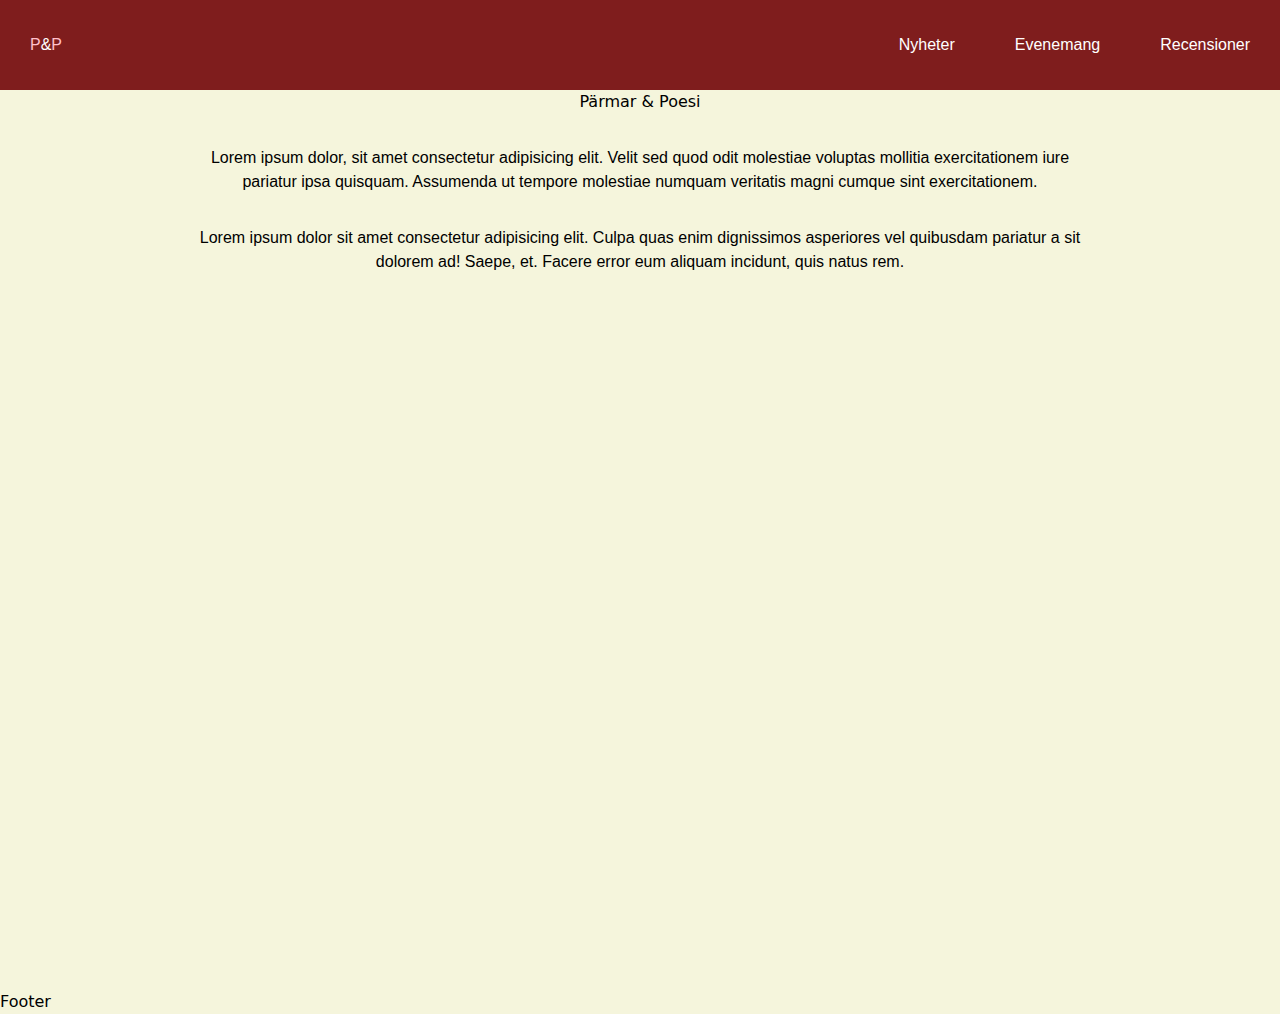
<file: Index.html>
<!DOCTYPE html>
<html lang="en">

<head>
    <meta charset="UTF-8">
    <meta name="viewport" content="width=device-width, initial-scale=1.0">
    <title>Document</title>
    <link rel="stylesheet" href="style.css">
</head>

<body>
    <nav> 

        <h1 class="logo">
            <a href="index.html">
                <span class="pink">P</span>
                <span class="white">&</span>
                <Span class="pink">P</Span>
            </a>
        </h1>

        <ul class="sidebar">
            <li onclick=hideSidebar()><a href="#"><svg xmlns="http://www.w3.org/2000/svg" height="24px"
                        viewBox="0 -960 960 960" width="24px" fill="#000000">
                        <path d="m321-80-71-71 329-329-329-329 71-71 400 400L321-80Z" />
                    </svg></a></li>
            <li><a href="Nyheter.html">Nyheter</a></li>
            <li><a href="evenemang.html">Evenemang</a></li>
            <li><a href="personalen.html">Recensioner</a></li>
        </ul>

        <ul>
            <li class="show-on-desktop"><a href="Nyheter.html">Nyheter</a></li>
            <li class="show-on-desktop"><a href="evenemang.html">Evenemang</a></li>
            <li class="show-on-desktop"><a href="personalen.html">Recensioner</a></li>
            <li class="hide-on-desktop" onclick=showSidebar()><a href="#"><svg xmlns="http://www.w3.org/2000/svg"
                        height="24px" viewBox="0 -960 960 960" width="24px" fill="#000000">
                        <path d="M400-80 0-480l400-400 71 71-329 329 329 329-71 71Z" />
                    </svg></a></li>

        </ul>


    </nav>

    <main class="startsida-main">

        <!-- <img src="https://images.pexels.com/photos/1907785/pexels-photo-1907785.jpeg" alt="Bokhylla"> -->

        <h2>
            Pärmar & Poesi
        </h2>

        <p class="Description">
            Lorem ipsum dolor, sit amet consectetur adipisicing elit. Velit sed quod odit molestiae voluptas mollitia
            exercitationem iure pariatur ipsa quisquam. Assumenda ut tempore molestiae numquam veritatis magni cumque
            sint exercitationem.
        </p>

        <p>
            Lorem ipsum dolor sit amet consectetur adipisicing elit. Culpa quas enim dignissimos asperiores vel
            quibusdam pariatur a sit dolorem ad! Saepe, et. Facere error eum aliquam incidunt, quis natus rem.
        </p>
    </main>

    <footer>
        Footer
    </footer>


    <script>
        function showSidebar() {
            const sidebar = document.querySelector('.sidebar');
            sidebar.style.display = 'flex';
        }

        function hideSidebar() {
            const sidebar = document.querySelector('.sidebar');
            sidebar.style.display = 'none';
        }
    </script>
</body>

</html>
</file>
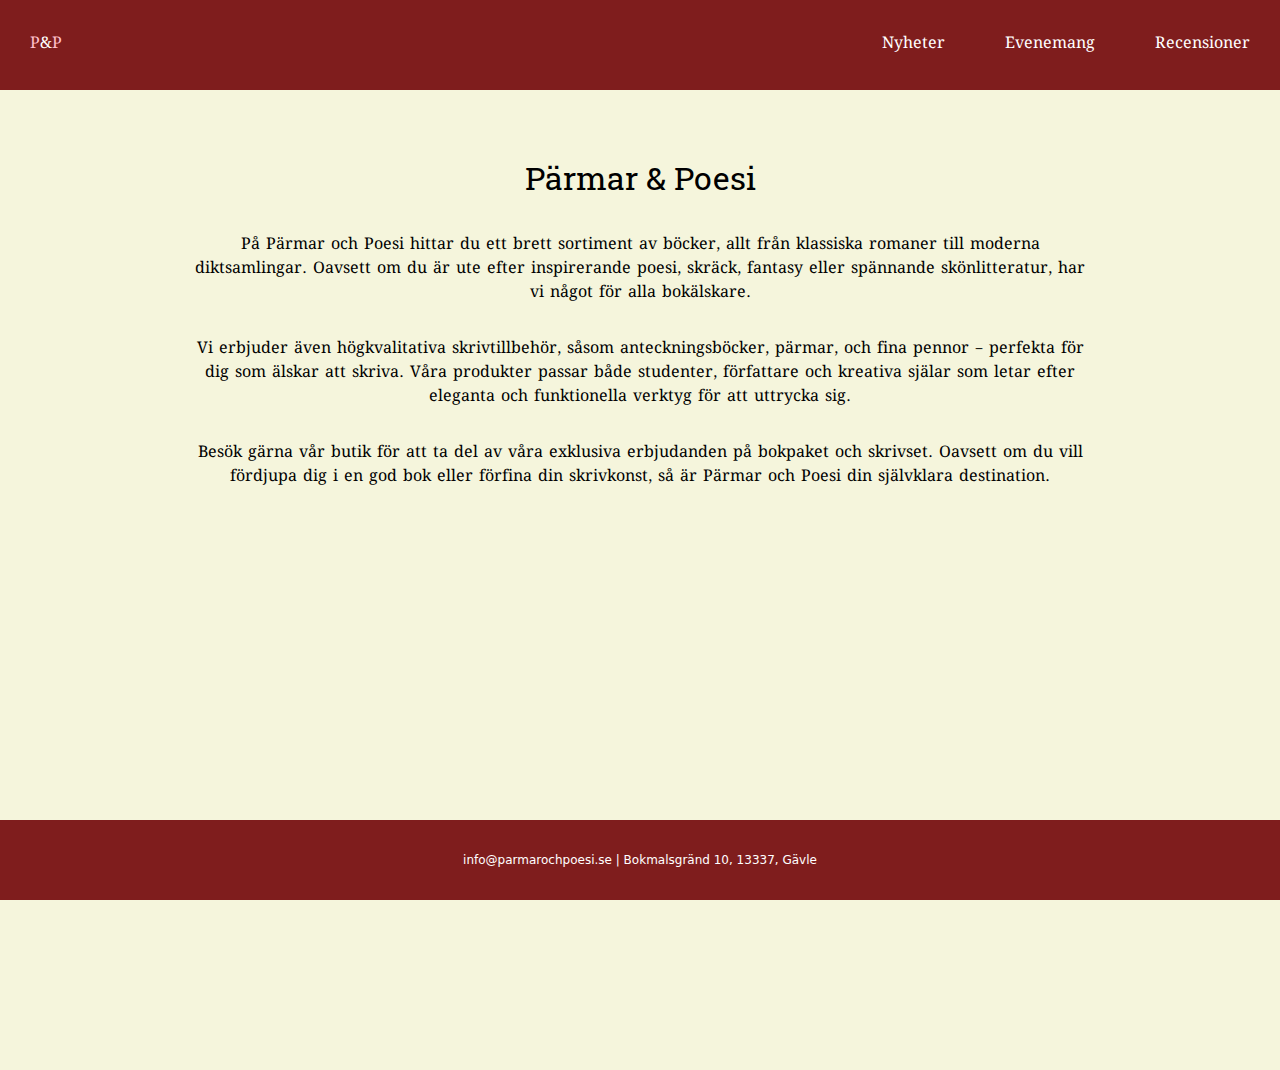
<file: index.html>
<!DOCTYPE html>
<html lang="sv">

<head>
    <meta charset="UTF-8">
    <meta name="viewport" content="width=device-width, initial-scale=1.0">
    <meta name="description" content="Din lokala bokhandel i Gävle">
    <meta name="keywords" content="Litteratur, Skrivmaterial, Evenemang">
    <meta name="author" content="Gentiana, Madelen, Mattias, Mårten">
    <title>P&P - Start</title>
    <link rel="stylesheet" href="style.css">

    <link rel="preconnect" href="https://fonts.googleapis.com">
    <link rel="preconnect" href="https://fonts.gstatic.com" crossorigin>
    <link rel="preconnect" href="https://fonts.googleapis.com">
    <link rel="preconnect" href="https://fonts.gstatic.com" crossorigin>
    <link href="https://fonts.googleapis.com/css2?family=Hind+Siliguri:wght@300;400;500;600;700&family=Overpass:ital,wght@0,100..900;1,100..900&family=Playwrite+GB+S:ital,wght@0,100..400;1,100..400&display=swap" rel="stylesheet">
    <link rel="preconnect" href="https://fonts.googleapis.com">
    <link rel="preconnect" href="https://fonts.gstatic.com" crossorigin>
    <link href="https://fonts.googleapis.com/css2?family=Hind+Siliguri:wght@300;400;500;600;700&family=Playwrite+GB+S:ital,wght@0,100..400;1,100..400&display=swap" rel="stylesheet">

    <link rel="preconnect" href="https://fonts.googleapis.com">
    <link rel="preconnect" href="https://fonts.gstatic.com" crossorigin>
    <link href="https://fonts.googleapis.com/css2?family=Roboto+Slab:wght@100..900&display=swap" rel="stylesheet">
    <link rel="preconnect" href="https://fonts.googleapis.com">
    <link rel="preconnect" href="https://fonts.gstatic.com" crossorigin>
    <link href="https://fonts.googleapis.com/css2?family=Noto+Serif+Oriya:wght@400..700&family=Roboto+Slab:wght@100..900&display=swap" rel="stylesheet">
</head>

<body>
    <nav>

        <h2>
            <a href="index.html">
                <span class="pink">P</span>
                &
                <span class="pink">P</span>
            </a>
        </h2>

        <ul class="sidebar">
            <li onclick=hideSidebar()><a class="button" href="#"><svg class="button" xmlns="http://www.w3.org/2000/svg" height="24px"
                        viewBox="0 -960 960 960" width="24px" fill="#000000">
                        <path d="m321-80-71-71 329-329-329-329 71-71 400 400L321-80Z" />
                    </svg></a></li>
            <li><a href="Nyheter.html">Nyheter</a></li>
            <li><a href="evenemang.html">Evenemang</a></li>
            <li><a href="recensioner.html">Recensioner</a></li>
        </ul>

        <ul>
            <li class="show-on-desktop"><a href="Nyheter.html">Nyheter</a></li>
            <li class="show-on-desktop"><a href="evenemang.html">Evenemang</a></li>
            <li class="show-on-desktop"><a href="recensioner.html">Recensioner</a></li>
            <li class="hide-on-desktop" onclick=showSidebar()><a href="#"><svg xmlns="http://www.w3.org/2000/svg"
                        height="24px" viewBox="0 -960 960 960" width="24px" fill="#000000">
                        <path d="M400-80 0-480l400-400 71 71-329 329 329 329-71 71Z" />
                    </svg></a></li>

        </ul>


    </nav>

    <main class="startsida-main">

        <h1>
            Pärmar & Poesi
        </h1>

        <p>
            På Pärmar och Poesi hittar du ett brett sortiment av böcker, allt från klassiska romaner till moderna
            diktsamlingar. Oavsett om du är ute efter inspirerande poesi, skräck, fantasy eller spännande skönlitteratur, har vi något
            för alla bokälskare.
        </p>

        <p>
            Vi erbjuder även högkvalitativa skrivtillbehör, såsom anteckningsböcker, pärmar, och fina pennor – perfekta
            för dig som älskar att skriva. Våra produkter passar både studenter, författare och kreativa själar som
            letar efter eleganta och funktionella verktyg för att uttrycka sig.
        </p>

        <p>
            Besök gärna vår butik för att ta del av våra exklusiva erbjudanden på bokpaket och skrivset.
            Oavsett om du vill fördjupa dig i en god bok eller förfina din skrivkonst, så är Pärmar och Poesi din
            självklara destination.
        </p>

        <!-- <img src="Images/Bookshelf.jpg" alt="Bookshelf"> -->

    </main>


    <footer class="flex justify-center items-center text-white h-20 w-full m-0 p-0 sticky bottom-0 bg-red-900 text-xs">
        info@parmarochpoesi.se | Bokmalsgränd 10, 13337, Gävle
    </footer>


    <script>
        function showSidebar() {
            const sidebar = document.querySelector('.sidebar');
            sidebar.style.display = 'flex';
        }

        function hideSidebar() {
            const sidebar = document.querySelector('.sidebar');
            sidebar.style.display = 'none';
        }
    </script>
</body>

</html>
</file>
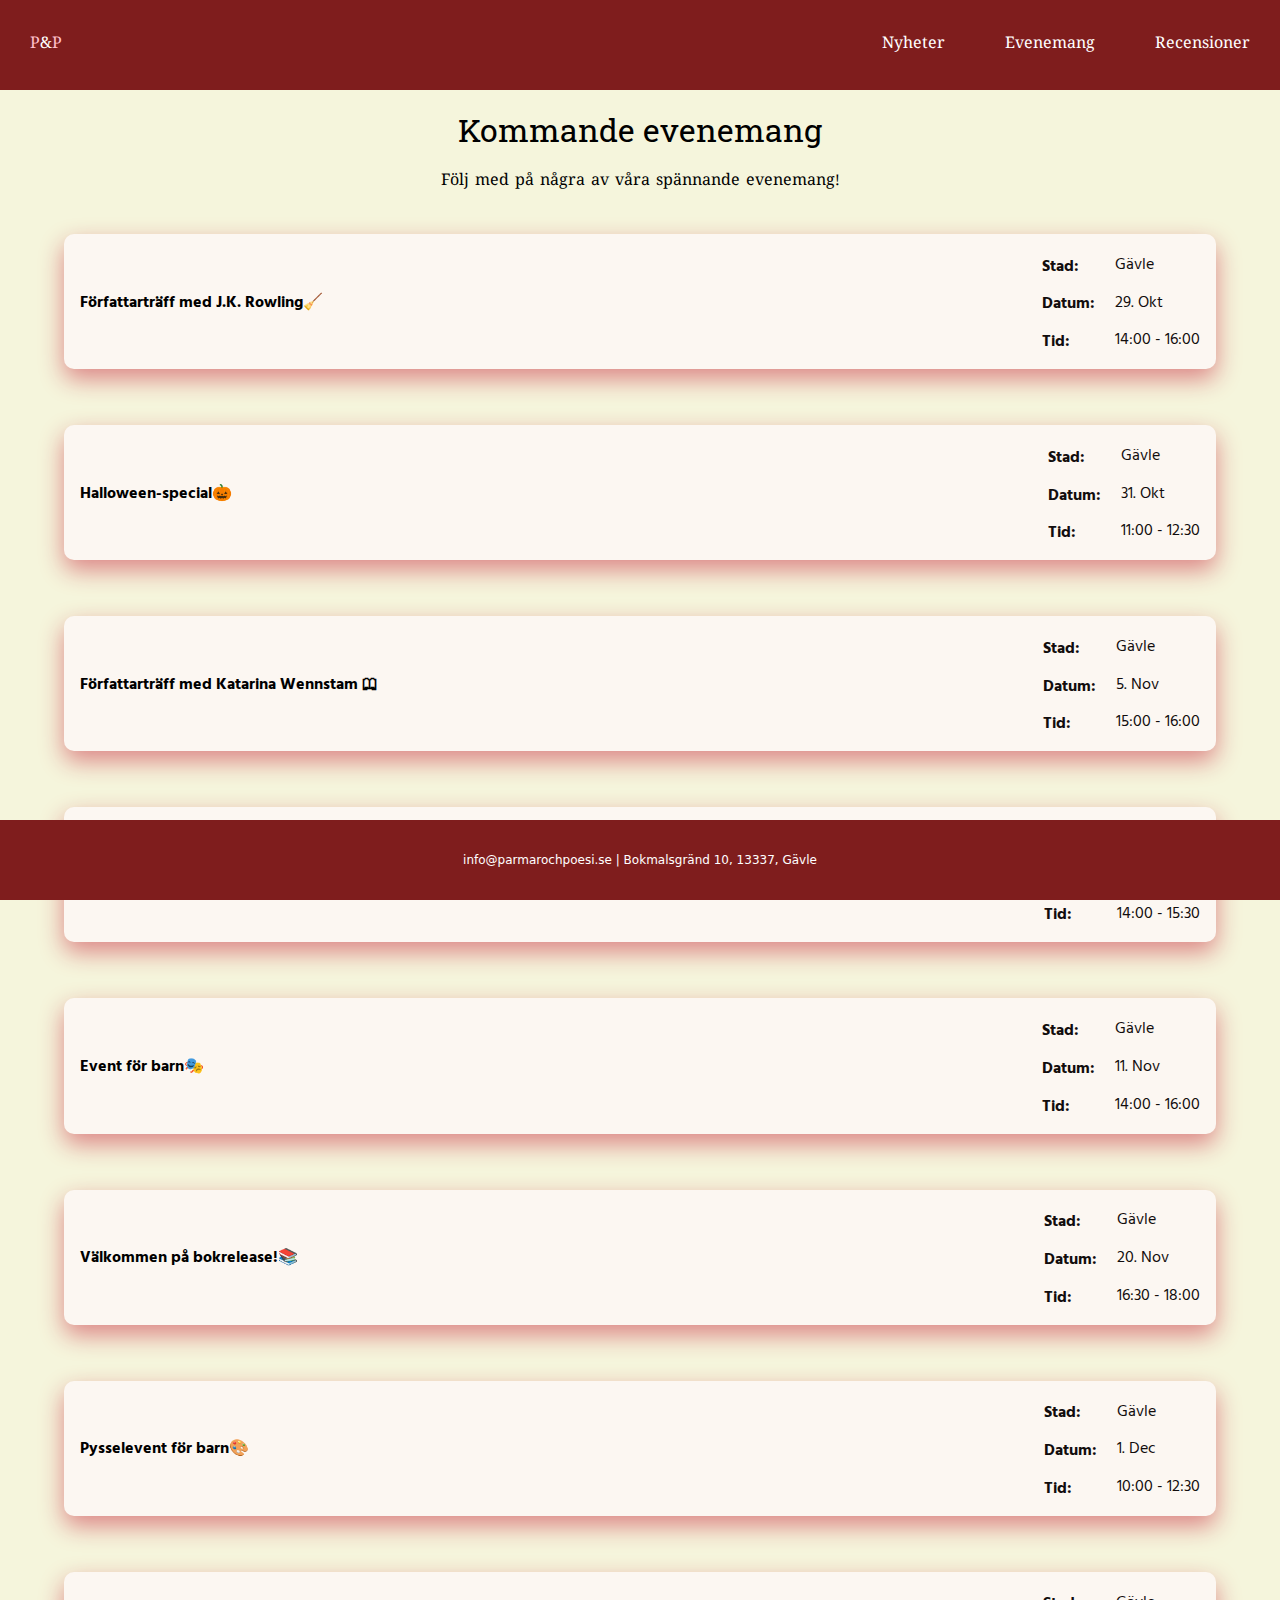
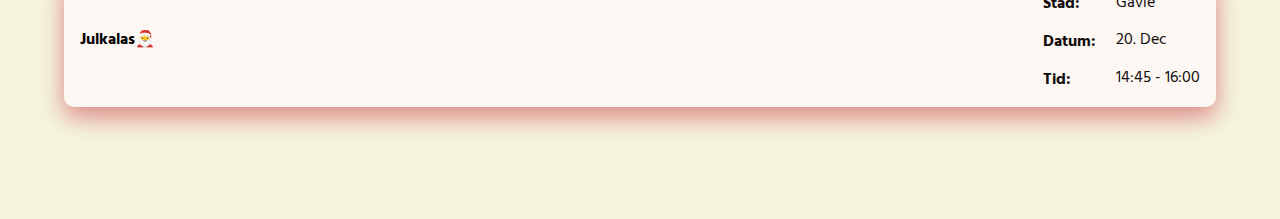
<file: evenemang.html>
<!DOCTYPE html>
<html lang="sv">

<head>
    <meta charset="UTF-8">
    <meta name="description" content="Din lokala bokhandel i Gävle">
    <meta name="keywords" content="Boksignering, Författarträffar, Bokevent">
    <meta name="author" content="Gentiana, Madelen, Mattias, Mårten">
    <meta name="viewport" content="width=device-width, initial-scale=1.0">
    <title>P&P - Evenemang</title>
    <link rel="stylesheet" href="style.css">
    <link href="https://fonts.googleapis.com/css2?family=Overpass:wght@400;700&display=swap" rel="stylesheet">

    <link rel="preconnect" href="https://fonts.googleapis.com">
    <link rel="preconnect" href="https://fonts.gstatic.com" crossorigin>
    <link rel="preconnect" href="https://fonts.googleapis.com">
    <link rel="preconnect" href="https://fonts.gstatic.com" crossorigin>
    <link href="https://fonts.googleapis.com/css2?family=Hind+Siliguri:wght@300;400;500;600;700&family=Overpass:ital,wght@0,100..900;1,100..900&family=Playwrite+GB+S:ital,wght@0,100..400;1,100..400&display=swap" rel="stylesheet">
    <link rel="preconnect" href="https://fonts.googleapis.com">
    <link rel="preconnect" href="https://fonts.gstatic.com" crossorigin>
    <link href="https://fonts.googleapis.com/css2?family=Hind+Siliguri:wght@300;400;500;600;700&family=Playwrite+GB+S:ital,wght@0,100..400;1,100..400&display=swap" rel="stylesheet">

    <link rel="preconnect" href="https://fonts.googleapis.com">
    <link rel="preconnect" href="https://fonts.gstatic.com" crossorigin>
    <link href="https://fonts.googleapis.com/css2?family=Roboto+Slab:wght@100..900&display=swap" rel="stylesheet">
    <link rel="preconnect" href="https://fonts.googleapis.com">
    <link rel="preconnect" href="https://fonts.gstatic.com" crossorigin>
    <link href="https://fonts.googleapis.com/css2?family=Noto+Serif+Oriya:wght@400..700&family=Roboto+Slab:wght@100..900&display=swap" rel="stylesheet">
    
</head>

<body>
    <nav>

        <h1>
            <a href="index.html">
                <span class="pink">P</span>
                &
                <span class="pink">P</span>
            </a>
        </h1>

        <ul class="sidebar">
            <li onclick=hideSidebar()><a href="#"><svg xmlns="http://www.w3.org/2000/svg" height="24px"
                        viewBox="0 -960 960 960" width="24px" fill="#000000">
                        <path d="m321-80-71-71 329-329-329-329 71-71 400 400L321-80Z" />
                    </svg></a></li>
            <li><a href="Nyheter.html">Nyheter</a></li>
            <li><a href="evenemang.html">Evenemang</a></li>
            <li><a href="recensioner.html">Recensioner</a></li>
        </ul>

        <ul>
            <li class="show-on-desktop"><a href="Nyheter.html">Nyheter</a></li>
            <li class="show-on-desktop"><a href="evenemang.html">Evenemang</a></li>
            <li class="show-on-desktop"><a href="recensioner.html">Recensioner</a></li>
            <li class="hide-on-desktop" onclick=showSidebar()><a href="#"><svg xmlns="http://www.w3.org/2000/svg"
                        height="24px" viewBox="0 -960 960 960" width="24px" fill="#000000">
                        <path d="M400-80 0-480l400-400 71 71-329 329 329 329-71 71Z" />
                    </svg></a></li>

        </ul>


    </nav>

    <main class="evenemang_main">

        <h3 class="event_rubrik">Kommande evenemang</h3>

        <h6 class="beskrivning_event">Följ med på några av våra spännande evenemang!</h6>
        
        <article class="event">
            <h3 class="font-bold text-black">Författarträff med J.K. Rowling&#129529;</h3>
            <dl class="evenemang_dl">
                <dt>Stad:</dt>
                <dd>Gävle</dd>
                <dt>Datum:</dt>
                <dd><time datetime="2024-10-29">29. Okt</time></dd>
                <dt>Tid:</dt>
                <dd><time datetime="14:00">14:00 - 16:00</time></dd>
            </dl>
        </article>


        <article class="event">
        <h3 class="font-bold text-black">Halloween-special&#127875;</h3>
        <dl class="evenemang_dl">
            <dt>Stad:</dt>
            <dd>Gävle</dd>
            <dt>Datum:</dt>
            <dd><time datetime="2024-10-31">31. Okt</time></dd>
            <dt>Tid:</dt>
            <dd><time datetime="11:00">11:00 - 12:30</time></dd>
        </dl>
        </article>


        <article class="event">
        <h3 class="font-bold text-black">Författarträff med Katarina Wennstam &#128366;</h3>
        <dl class="evenemang_dl">
            <dt>Stad:</dt>
            <dd>Gävle</dd>
            <dt>Datum:</dt>
            <dd><time datetime="2024-11-05">5. Nov</time></dd>
            <dt>Tid:</dt>
            <dd><time datetime="15:00">15:00 - 16:00</time></dd>
        </dl>
        </article>


        <article class="event">
        <h3 class="font-bold text-black">Författarträff med Pascal Engman &#128366;</h3>
        <dl class="evenemang_dl">
            <dt>Stad:</dt>
            <dd>Gävle</dd>
            <dt>Datum:</dt>
            <dd><time datetime="2024-11-10">10. Nov</time></dd>
            <dt>Tid:</dt>
            <dd><time datetime="14:00">14:00 - 15:30</time></dd>
        </dl>
        </article>


        <article class="event">
        <h3 class="font-bold text-black">Event för barn&#127917;</h3>
        <dl class="evenemang_dl">
            <dt>Stad:</dt>
            <dd>Gävle</dd>
            <dt>Datum:</dt>
            <dd><time datetime="2024-11-11">11. Nov</time></dd>
            <dt>Tid:</dt>
            <dd><time datetime="14:00">14:00 - 16:00</time></dd>
        </dl>
        </article>


        <article class="event">
        <h3 class="font-bold text-black">Välkommen på bokrelease!&#128218;</h3>
        <dl class="evenemang_dl">
            <dt>Stad:</dt>
            <dd>Gävle</dd>
            <dt>Datum:</dt>
            <dd><time datetime="2024-11-20">20. Nov</time></dd>
            <dt>Tid:</dt>
            <dd><time datetime="16:00">16:30 - 18:00</time></dd>
        </dl>
        </article>


        <article class="event">
        <h3 class="font-bold text-black">Pysselevent för barn&#127912;</h3>
        <dl class="evenemang_dl">
            <dt>Stad:</dt>
            <dd>Gävle</dd>
            <dt>Datum:</dt>
            <dd><time datetime="2024-12-01">1. Dec</time></dd>
            <dt>Tid:</dt>
            <dd><time datetime="10:00">10:00 - 12:30</time></dd>
        </dl>
        </article>


        <article class="event">
        <h3 class="font-bold text-black">Julkalas&#127877;</h3>
        <dl class="evenemang_dl">
            <dt>Stad:</dt>
            <dd>Gävle</dd>
            <dt>Datum:</dt>
            <dd><time datetime="2024-12-20">20. Dec</time></dd>
            <dt>Tid:</dt>
            <dd><time datetime="14:00">14:45 - 16:00</time></dd>
        </dl>
        </article>


    </main>

    <footer class="flex justify-center items-center text-white h-20 w-full m-0 p-0 sticky bottom-0 bg-red-900 text-xs">
        info@parmarochpoesi.se | Bokmalsgränd 10, 13337, Gävle
    </footer>

    <script>
        function showSidebar() {
            const sidebar = document.querySelector('.sidebar');
            sidebar.style.display = 'flex';
        }

        function hideSidebar() {
            const sidebar = document.querySelector('.sidebar');
            sidebar.style.display = 'none';
        }
    </script>

</body>
</html>
</file>
<file: style.css>
@charset "UTF-8";*,:after,:before{--tw-border-spacing-x:0;--tw-border-spacing-y:0;--tw-translate-x:0;--tw-translate-y:0;--tw-rotate:0;--tw-skew-x:0;--tw-skew-y:0;--tw-scale-x:1;--tw-scale-y:1;--tw-pan-x: ;--tw-pan-y: ;--tw-pinch-zoom: ;--tw-scroll-snap-strictness:proximity;--tw-gradient-from-position: ;--tw-gradient-via-position: ;--tw-gradient-to-position: ;--tw-ordinal: ;--tw-slashed-zero: ;--tw-numeric-figure: ;--tw-numeric-spacing: ;--tw-numeric-fraction: ;--tw-ring-inset: ;--tw-ring-offset-width:0px;--tw-ring-offset-color:#fff;--tw-ring-color:rgba(59,130,246,.5);--tw-ring-offset-shadow:0 0 #0000;--tw-ring-shadow:0 0 #0000;--tw-shadow:0 0 #0000;--tw-shadow-colored:0 0 #0000;--tw-blur: ;--tw-brightness: ;--tw-contrast: ;--tw-grayscale: ;--tw-hue-rotate: ;--tw-invert: ;--tw-saturate: ;--tw-sepia: ;--tw-drop-shadow: ;--tw-backdrop-blur: ;--tw-backdrop-brightness: ;--tw-backdrop-contrast: ;--tw-backdrop-grayscale: ;--tw-backdrop-hue-rotate: ;--tw-backdrop-invert: ;--tw-backdrop-opacity: ;--tw-backdrop-saturate: ;--tw-backdrop-sepia: ;--tw-contain-size: ;--tw-contain-layout: ;--tw-contain-paint: ;--tw-contain-style: }::backdrop{--tw-border-spacing-x:0;--tw-border-spacing-y:0;--tw-translate-x:0;--tw-translate-y:0;--tw-rotate:0;--tw-skew-x:0;--tw-skew-y:0;--tw-scale-x:1;--tw-scale-y:1;--tw-pan-x: ;--tw-pan-y: ;--tw-pinch-zoom: ;--tw-scroll-snap-strictness:proximity;--tw-gradient-from-position: ;--tw-gradient-via-position: ;--tw-gradient-to-position: ;--tw-ordinal: ;--tw-slashed-zero: ;--tw-numeric-figure: ;--tw-numeric-spacing: ;--tw-numeric-fraction: ;--tw-ring-inset: ;--tw-ring-offset-width:0px;--tw-ring-offset-color:#fff;--tw-ring-color:rgba(59,130,246,.5);--tw-ring-offset-shadow:0 0 #0000;--tw-ring-shadow:0 0 #0000;--tw-shadow:0 0 #0000;--tw-shadow-colored:0 0 #0000;--tw-blur: ;--tw-brightness: ;--tw-contrast: ;--tw-grayscale: ;--tw-hue-rotate: ;--tw-invert: ;--tw-saturate: ;--tw-sepia: ;--tw-drop-shadow: ;--tw-backdrop-blur: ;--tw-backdrop-brightness: ;--tw-backdrop-contrast: ;--tw-backdrop-grayscale: ;--tw-backdrop-hue-rotate: ;--tw-backdrop-invert: ;--tw-backdrop-opacity: ;--tw-backdrop-saturate: ;--tw-backdrop-sepia: ;--tw-contain-size: ;--tw-contain-layout: ;--tw-contain-paint: ;--tw-contain-style: }
/*! tailwindcss v3.4.14 | MIT License | https://tailwindcss.com*/*,:after,:before{box-sizing:border-box;border:0 solid #e5e7eb}:after,:before{--tw-content:""}:host,html{line-height:1.5;-webkit-text-size-adjust:100%;-moz-tab-size:4;-o-tab-size:4;tab-size:4;font-family:ui-sans-serif,system-ui,sans-serif,Apple Color Emoji,Segoe UI Emoji,Segoe UI Symbol,Noto Color Emoji;font-feature-settings:normal;font-variation-settings:normal;-webkit-tap-highlight-color:transparent}body{margin:0;line-height:inherit}hr{height:0;color:inherit;border-top-width:1px}abbr:where([title]){-webkit-text-decoration:underline dotted;text-decoration:underline dotted}h1,h2,h3,h4,h5,h6{font-size:inherit;font-weight:inherit}a{color:inherit;text-decoration:inherit}b,strong{font-weight:bolder}code,kbd,pre,samp{font-family:ui-monospace,SFMono-Regular,Menlo,Monaco,Consolas,Liberation Mono,Courier New,monospace;font-feature-settings:normal;font-variation-settings:normal;font-size:1em}small{font-size:80%}sub,sup{font-size:75%;line-height:0;position:relative;vertical-align:baseline}sub{bottom:-.25em}sup{top:-.5em}table{text-indent:0;border-color:inherit;border-collapse:collapse}button,input,optgroup,select,textarea{font-family:inherit;font-feature-settings:inherit;font-variation-settings:inherit;font-size:100%;font-weight:inherit;line-height:inherit;letter-spacing:inherit;color:inherit;margin:0;padding:0}button,select{text-transform:none}button,input:where([type=button]),input:where([type=reset]),input:where([type=submit]){-webkit-appearance:button;background-color:transparent;background-image:none}:-moz-focusring{outline:auto}:-moz-ui-invalid{box-shadow:none}progress{vertical-align:baseline}::-webkit-inner-spin-button,::-webkit-outer-spin-button{height:auto}[type=search]{-webkit-appearance:textfield;outline-offset:-2px}::-webkit-search-decoration{-webkit-appearance:none}::-webkit-file-upload-button{-webkit-appearance:button;font:inherit}summary{display:list-item}blockquote,dd,dl,fieldset,figure,h1,h2,h3,h4,h5,h6,hr,p,pre{margin:0}fieldset,legend{padding:0}menu,ol,ul{list-style:none;margin:0;padding:0}dialog{padding:0}textarea{resize:vertical}input::-moz-placeholder,textarea::-moz-placeholder{opacity:1;color:#9ca3af}input::placeholder,textarea::placeholder{opacity:1;color:#9ca3af}[role=button],button{cursor:pointer}:disabled{cursor:default}audio,canvas,embed,iframe,img,object,svg,video{display:block;vertical-align:middle}img,video{max-width:100%;height:auto}[hidden]:where(:not([hidden=until-found])){display:none}.sticky{position:sticky}.bottom-0{bottom:0}.m-0{margin:0}.flex{display:flex}.h-20{height:5rem}.w-full{width:100%}.items-center{align-items:center}.justify-center{justify-content:center}.bg-red-900{--tw-bg-opacity:1;background-color:rgb(127 29 29/var(--tw-bg-opacity))}.p-0{padding:0}.text-xs{font-size:.75rem;line-height:1rem}.font-bold{font-weight:700}.text-black{--tw-text-opacity:1;color:rgb(0 0 0/var(--tw-text-opacity))}.text-white{--tw-text-opacity:1;color:rgb(255 255 255/var(--tw-text-opacity))}.shadow{--tw-shadow:0 1px 3px 0 rgba(0,0,0,.1),0 1px 2px -1px rgba(0,0,0,.1);--tw-shadow-colored:0 1px 3px 0 var(--tw-shadow-color),0 1px 2px -1px var(--tw-shadow-color);box-shadow:var(--tw-ring-offset-shadow,0 0 #0000),var(--tw-ring-shadow,0 0 #0000),var(--tw-shadow)}body,html{margin:0;padding:0;min-height:100vh;color:#000;background-color:beige;flex-direction:column}body,html,nav{width:100%;display:flex}nav{background-color:#7f1d1d;font-family:Roboto Slab,sans-serif;color:#fff;height:10vh;position:sticky;top:0}nav svg{fill:#fff}nav ul{width:100%;list-style:none;justify-content:flex-end}nav a,nav ul{display:flex;align-items:center;color:#fff}nav a{height:100%;padding:0 30px;font-family:"Noto Serif Oriya",sans-serif}nav a,nav a .pink{text-decoration:none}nav a .pink{color:pink}nav a:active{text-decoration:underline}nav .sidebar{position:fixed;top:0;right:0;height:100%;width:100%;color:#fff;background-color:rgba(127,29,29,.384);-webkit-backdrop-filter:blur(10px);backdrop-filter:blur(10px);display:none;flex-direction:column;align-items:flex-start;justify-content:flex-start;margin:0;padding:0}nav .sidebar a{width:100%;height:-moz-fit-content;height:fit-content;margin-top:3.5vh;color:#fff}nav .sidebar a:active{text-decoration:underline}.startsida-main{min-height:100vh;display:flex;flex-direction:column;justify-items:center;align-items:center}.startsida-main h1{margin-top:2em;width:60%;text-align:center;font-family:Roboto Slab,sans-serif;font-size:2rem}.startsida-main p{font-family:"Noto Serif Oriya",sans-serif;color:#000;margin-top:2em;width:70%;text-align:center}.evenemang_main{display:flex;align-items:center;flex-direction:column;width:100%}.evenemang_main .event_rubrik{font-size:2rem;font-family:Roboto Slab,sans-serif;margin-top:1rem}.evenemang_main .beskrivning_event,.evenemang_main .event_rubrik{display:flex;justify-content:center;align-items:center;text-align:center;margin-bottom:1rem}.evenemang_main .beskrivning_event{font-size:1rem;font-family:"Noto Serif Oriya",sans-serif}.event{display:flex;align-items:center;flex-direction:column;margin-top:1.5rem;margin-bottom:2rem;padding:1rem;width:90%;font-family:Hind Siliguri,sans-serif;background-color:#fcf7f2;color:#120d0d;box-shadow:0 10px 25px #dc8686;border-radius:10px;transition:transform .2s,box-shadow .2s}.event:hover{transform:scale(1.1);box-shadow:0 15px 30px #dc8686}.evenemang_dl{display:grid;align-items:center;gap:10px 20px;grid-template-columns:auto 1fr}.evenemang_dl dt{font-weight:700;margin-top:7%}.evenemang_dl dd{margin:0}.nyhetsmain{display:flex;justify-content:center;align-items:center;flex-direction:column;min-height:100vh;width:100vw;overflow-x:hidden}.veckansbok{width:30%;height:10%;top:15%;text-align:center;padding-top:20px;font-size:30px;font-family:Roboto Slab,sans-serif}.veckansbok .veckans img{-o-object-fit:contain;object-fit:contain;width:100%;height:100%}.förstaraden{overflow-x:auto;scroll-snap-type:x mandatory;width:80%;gap:16px;scroll-behavior:smooth}.förstaraden,.förstaraden .genre{display:flex;height:-moz-fit-content;height:fit-content}.förstaraden .genre{text-align:left;width:-moz-fit-content;width:fit-content;left:10%;top:54%;font-size:large;font-weight:700;padding:20px}.andraraden{overflow-x:auto;scroll-snap-type:x mandatory;width:80%;gap:16px;scroll-behavior:smooth}.andraraden,.andraraden .genre2{display:flex;height:-moz-fit-content;height:fit-content}.andraraden .genre2{text-align:left;width:-moz-fit-content;width:fit-content;bottom:10%;left:10%;font-size:large;font-weight:700;padding:20px}.tredjeraden{overflow-x:auto;scroll-snap-type:x mandatory;width:80%;gap:16px;scroll-behavior:smooth}.tredjeraden,.tredjeraden .genre3{display:flex;height:-moz-fit-content;height:fit-content}.tredjeraden .genre3{text-align:left;width:-moz-fit-content;width:fit-content;bottom:-23%;left:10%;font-size:large;font-weight:700;padding:20px}.genrebok{display:flex;justify-content:center;align-items:center;flex-direction:column;background-color:#e2dada;flex-shrink:0;scroll-snap-align:start}.genrebok .genrebok picture{max-height:70%;width:100%;display:flex;justify-content:center}.genrebok .genrebok picture .bokbild{-o-object-fit:contain;object-fit:contain;width:100%;height:70%;display:block;transition:transform .2s}.genrebok .genrebok picture .bokbild:hover{transform:scale(1.05);cursor:pointer}.genrebok .genrebok p{width:100%;text-align:center;margin:0;padding-top:5px;font-size:5px}@media (min-width:394px){.veckansbok{width:40%;height:10%;top:15%;text-align:center;padding-top:20px;font-size:30px;font-family:Roboto Slab,sans-serif}.veckansbok .veckans img{-o-object-fit:contain;object-fit:contain;width:100%;height:100%}.genrebok{display:flex;justify-content:center;align-items:center;flex-direction:column;background-color:#e2dada;flex-shrink:0;scroll-snap-align:start;width:20%}.genrebok .genrebok p{width:100%;text-align:center;margin:0;padding-top:5px;font-size:20px}}.genre,.genre2,.genre3{display:flex;text-align:left;height:-moz-fit-content;height:fit-content;width:-moz-fit-content;width:fit-content;padding:20px;font-size:xx-large;font-weight:700}@media (max-width:393px){.genrebok{display:flex;justify-content:center;align-items:center;flex-direction:column;width:40%;background-color:#e2dada;flex-shrink:0;scroll-snap-align:start}.veckansbok{width:60%;height:10%;top:15%;text-align:center;padding-top:20px;font-size:30px;font-family:Roboto Slab,sans-serif}.veckansbok .veckans img{-o-object-fit:contain;object-fit:contain;width:100%;height:100%}.genrebok p{width:100%;text-align:center;margin:0;padding-top:5px;font-size:12px}.genre,.genre2,.genre3{display:flex;text-align:left;height:-moz-fit-content;height:fit-content;width:-moz-fit-content;width:fit-content;padding:20px;font-size:large;font-weight:700}}::-webkit-scrollbar{width:12px;height:8px}::-webkit-scrollbar-track{background:#f1f1f1;border-radius:5px}::-webkit-scrollbar-thumb{background:#888;border-radius:5px}::-webkit-scrollbar-thumb:hover{background:#555}.rec{width:100%;min-height:100vh}.rec,.rev-section{display:flex;justify-content:center;align-items:center}.rev-section{flex-direction:column;width:100rem}.title{font-size:2.5rem;text-transform:uppercase;color:#120d0d;margin-bottom:.5rem}.note{font-size:1.3rem;color:#706464;font-style:italic;padding-bottom:10px}.evenemang{text-align:center;box-sizing:border-box;color:#fff;background-color:rgba(255,0,0,.418);animation:fade 8s infinite}.evenemang span{color:blue}@keyframes fade{0%{opacity:1}50%{opacity:0}to{opacity:1}}.recension-box{display:flex;justify-content:center;align-items:center;flex-flow:row wrap;width:100%}.boxxen{width:45%;min-height:50vh;padding:20px;margin:15px;cursor:pointer;box-shadow:0 5px 15px #dc8686;background-color:#fcf7f2;border-radius:20px}.profil-img{width:50px;height:50px;border-radius:50%;overflow:hidden;margin-right:10px}.profil-img img{width:100%;height:150%;border-radius:10px;-o-object-fit:cover;object-fit:cover;-o-object-position:center;object-position:center}.profile{display:flex;align-items:center}.namn-place{display:flex;flex-direction:column}.namn-place strong{color:#343030;font-size:1.1rem;letter-spacing:.5px}.namn-place span{color:blue;font-size:.8rem}.reviews{color:#ca7d7d;flex-direction:row}.box-top,.reviews{display:flex;align-items:center}.box-top{justify-content:space-between;margin-bottom:20px}.comment p{font-size:.9rem;color:#706464}.boxxen:hover{transform:translateY(-10px);transition:all .3s ease}@media (max-width:1200px){.boxxen{width:90%;padding:40px}}@media screen and (min-width:800px){.hide-on-desktop{display:none}.event{flex-direction:row;justify-content:space-between}}@media screen and (max-width:800px){.show-on-desktop{display:none}}@media (min-width:768px){.rev-section{width:50%}}
/*# sourceMappingURL=style.css.map */
</file>
